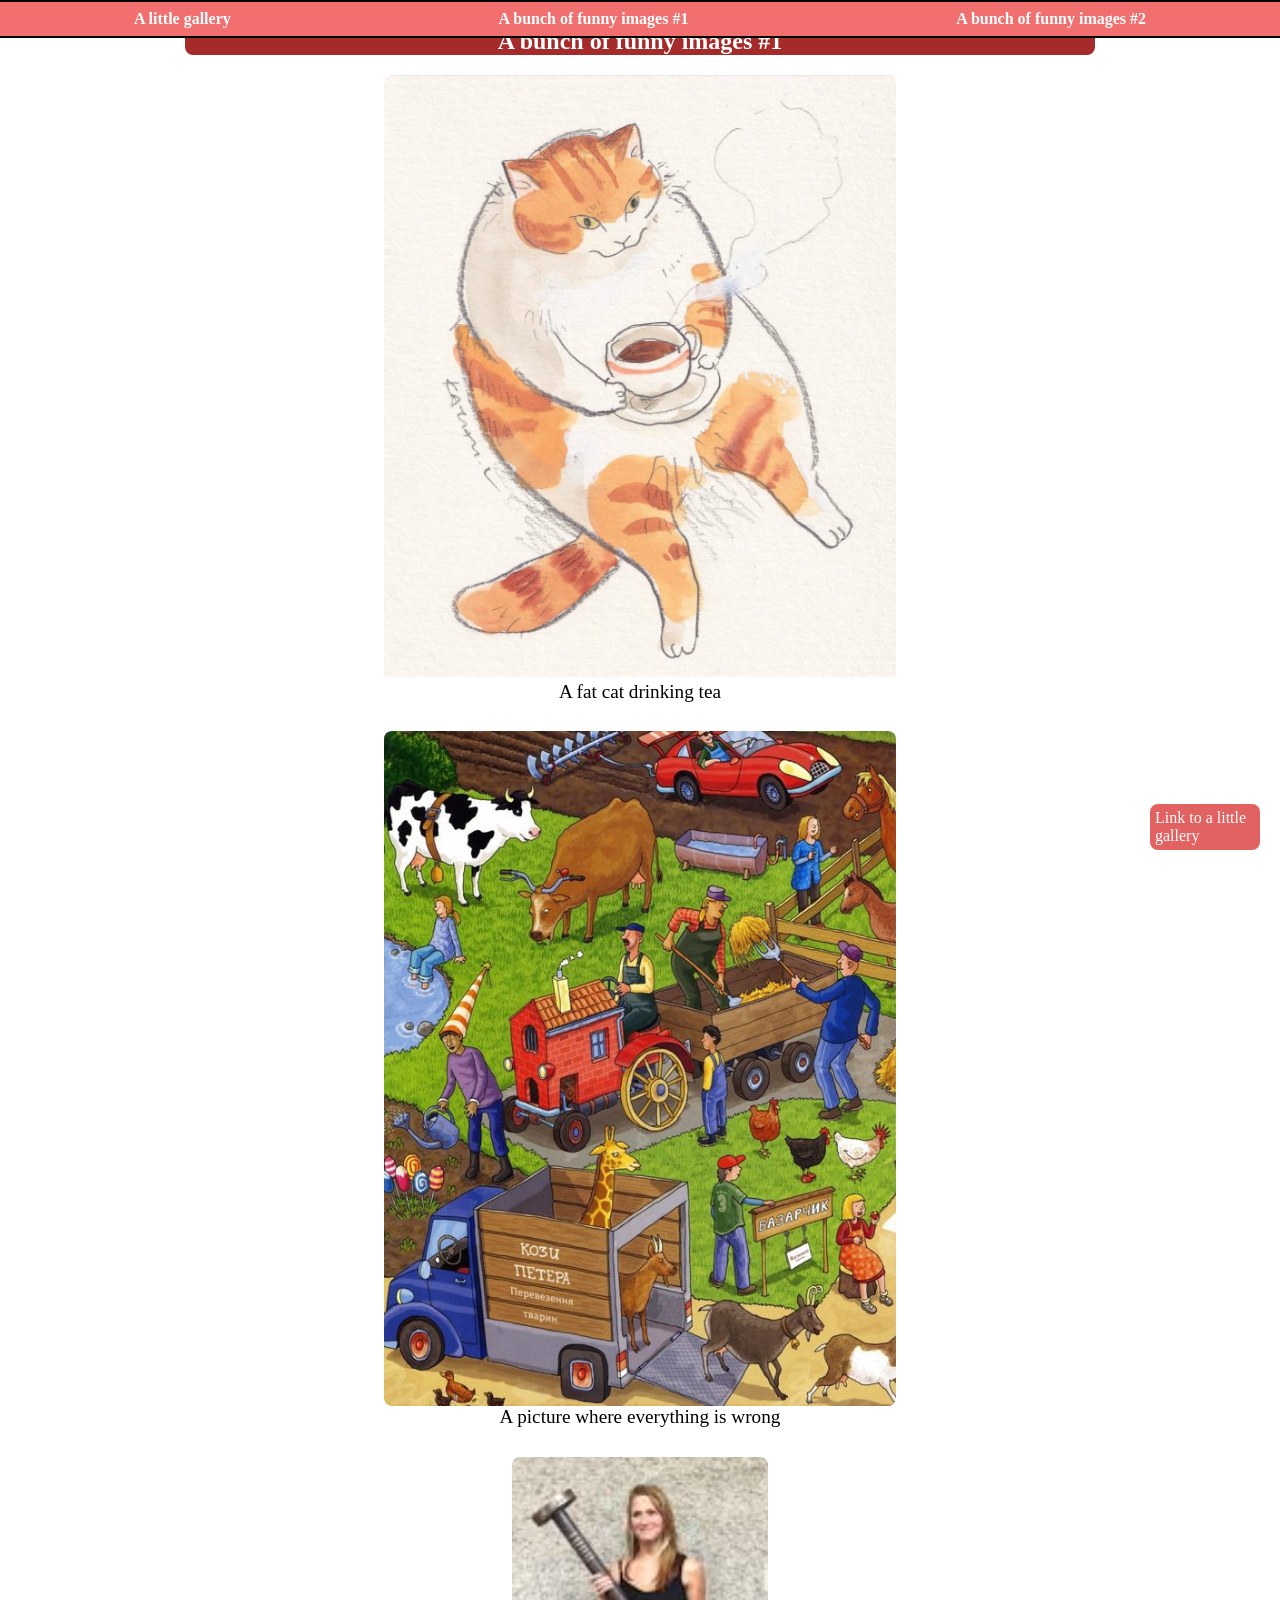
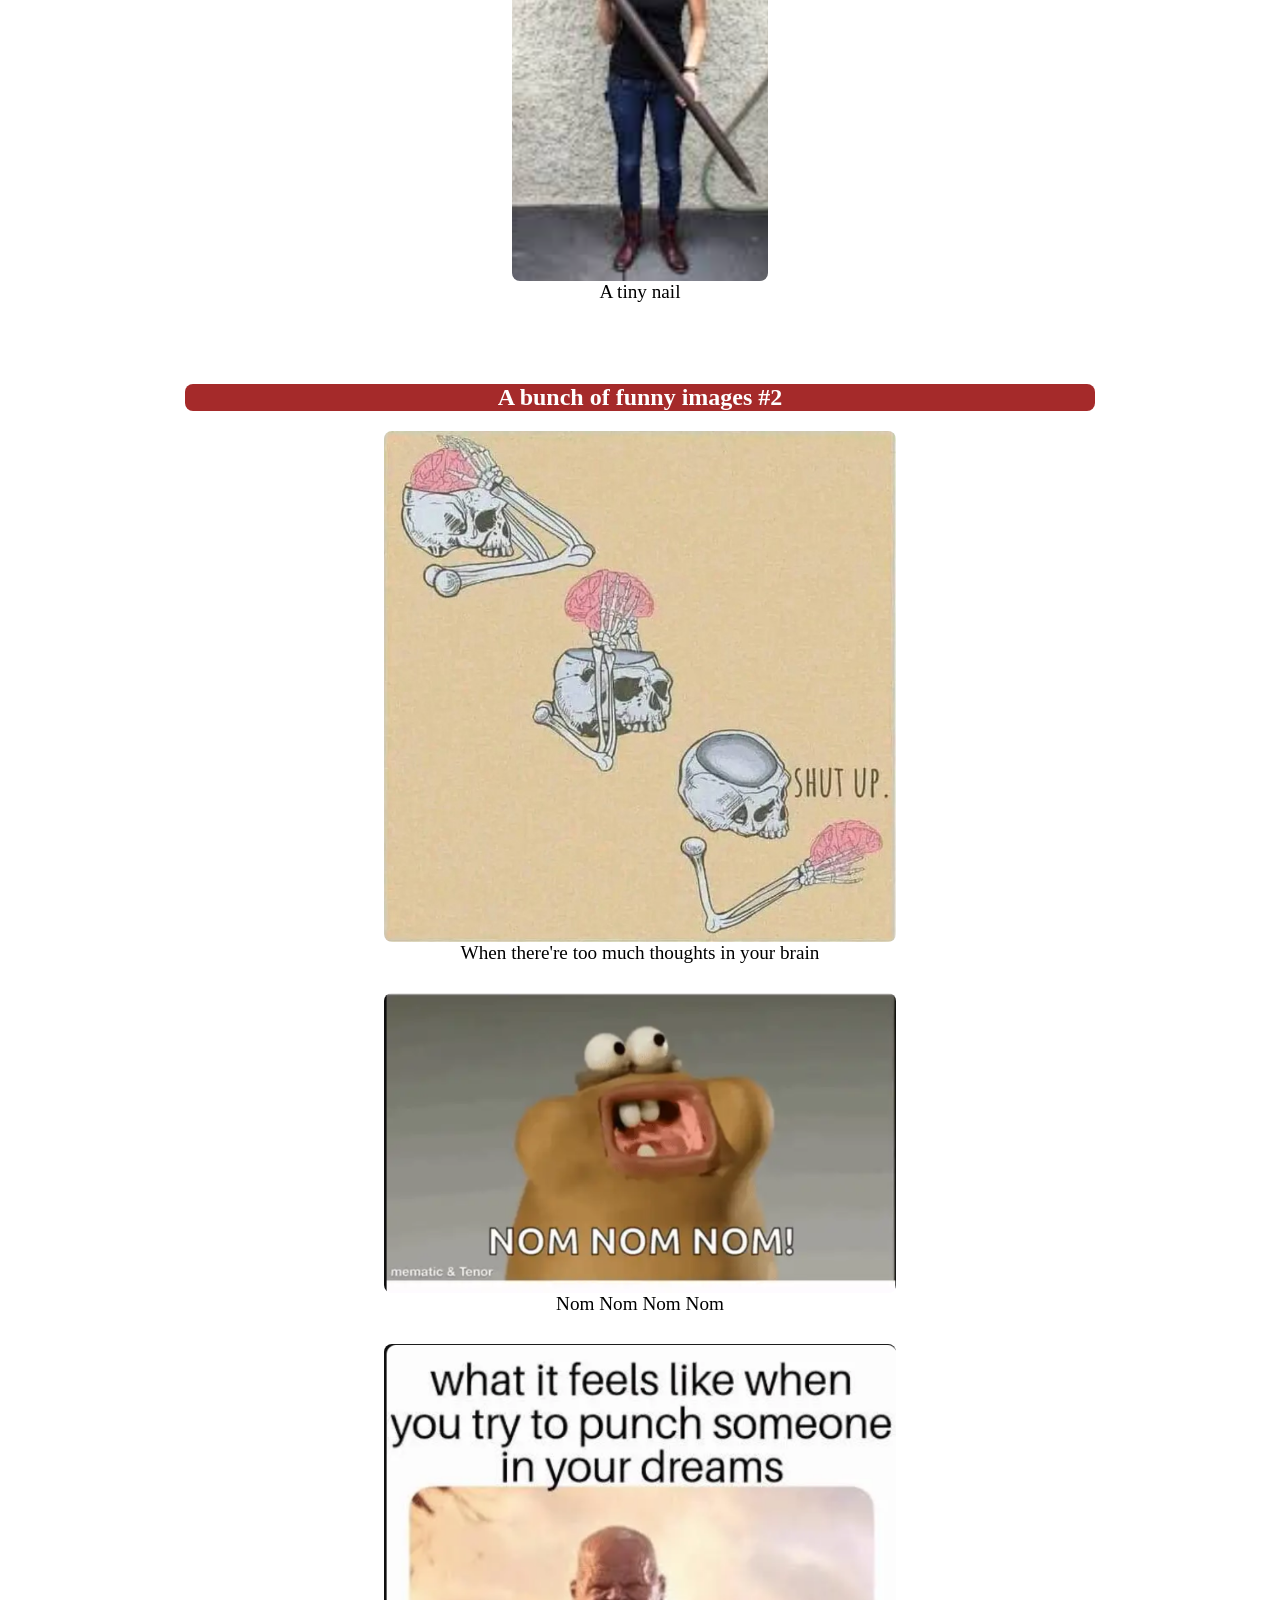
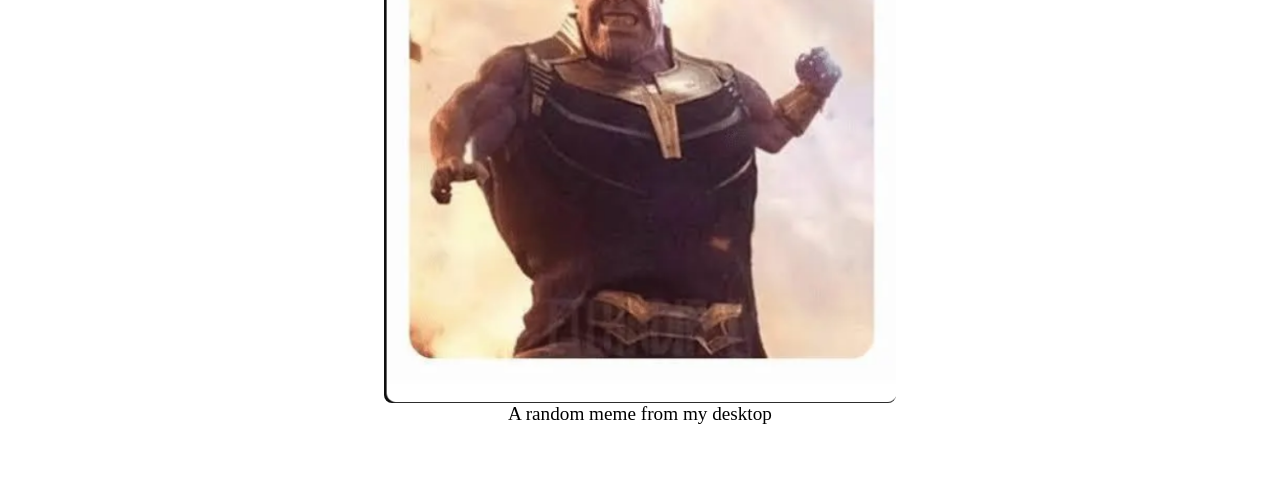
<file: index.html>
<!DOCTYPE html>

<html lang="en">
    <head>
        <title>Lab2, GIT3</title>
        <link rel="stylesheet" type="text/css" href="styles/styles.css">
    </head>

    <body>
        <a class="link" href="index2.html">Link to a little gallery</a>
        
        <nav class="nav-bar">
            <a href="index2.html">A little gallery</a>
            <a href="#funny-imgs-1">A bunch of funny images #1</a>
            <a href="#funny-imgs-2">A bunch of funny images #2</a>
        </nav>
        
        <section id="funny-imgs-1">
            <h1>A bunch of funny images #1</h1>
            <img src="images/A%20fat%20cat%20drinking%20tea.jpg" width="512">
            <p>A fat cat drinking tea</p>

            <img src="images/A%20picture%20where%20everything%20is%20wrong.jpg" width=512>
            <p>A picture where everything is wrong</p>

            <img src="images/A%20tiny%20nail.png" width="256">
            <p>A tiny nail</p>
        </section>
        
        <section id="funny-imgs-2">
            <h1>A bunch of funny images #2</h1>
            
            <img src="images/brain,%20shut%20up.jpg" width="512">
            <p>When there're too much thoughts in your brain</p>
            
            <img src="images/nom%20nom%20nom.png" width="512">
            <p>Nom Nom Nom Nom</p>
            
            <img src="images/The%20feeling%20in%20your%20dreams.png" width="512">
            <p>A random meme from my desktop</p>
        </section>
    </body>
</html>
</file>
<file: styles/styles.css>
body, section {
    display: flex;
    flex-direction: column;
    align-items: center;
}

h1 {
    width: 80%;
    text-align: center;
    color: white;
    background-color: brown;
    border-radius: 8px;
    
    transition: 0.2s;
}

h1:hover {
    transform:translate(-2px, -2px);
    box-shadow: 2px 2px 0 #400f0f;
}

img {
    border-radius: 8px;
}

img:hover {
    transition: 0.2s;
    box-shadow: 0 0 10px #0b0f1e;
}

p {
    font-family: Consolas;
    font-size: 1.2em;
    text-align: center;
    margin-top: 0;
    margin-bottom: 1.5em;
    
    padding: 0 5px;
    border-radius: 4px;
    
    transition: 0.2s;
}

p:hover {
    font-weight: bold;
}

section {
    width: 90%;
    margin-bottom: 2em;
}

.link {
    position: fixed;
    bottom: 50px;
    right: 20px;
    
    width: 100px;
    padding: 5px;
    border-radius: 8px;
    
    text-decoration: none;
    color: white;
    text-align: left;
    background-color: #e26161;
    
    transition: 0.2s;
}

.link:hover {
    background-color: #fb3828;
    text-decoration: underline;
}

.nav-bar {
    display: flex;
    justify-content: space-around;
    position: fixed;
    top: 0;
    
    width: 100%;
    padding: 0.5em;
    margin: 0;
    
    border: 2px solid black;
    background-color: #f26f6f;
    z-index: 1000;
}

.nav-bar a {
    color: white;
    font-weight: bold;
    text-decoration: none;
    
    &:hover{
        text-decoration: underline;
    }
}
</file>
